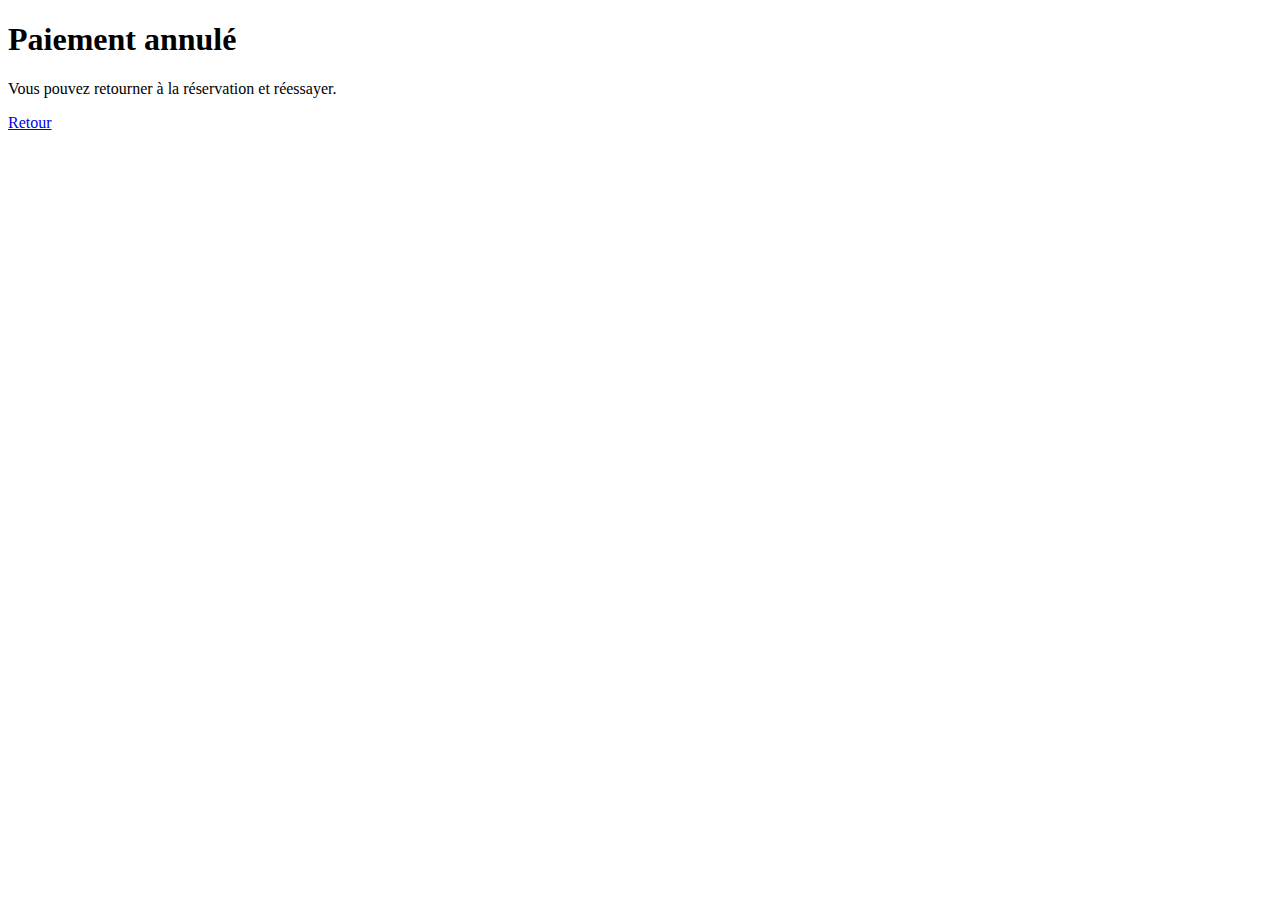
<file: cancel.html>
<!doctype html>
<html lang="fr">
<head><meta charset="utf-8"><meta name="viewport" content="width=device-width,initial-scale=1"><title>Paiement annulé</title></head>
<body>
  <h1>Paiement annulé</h1>
  <p>Vous pouvez retourner à la réservation et réessayer.</p>
  <a href="reservation.html">Retour</a>
</body>
</html>
</file>
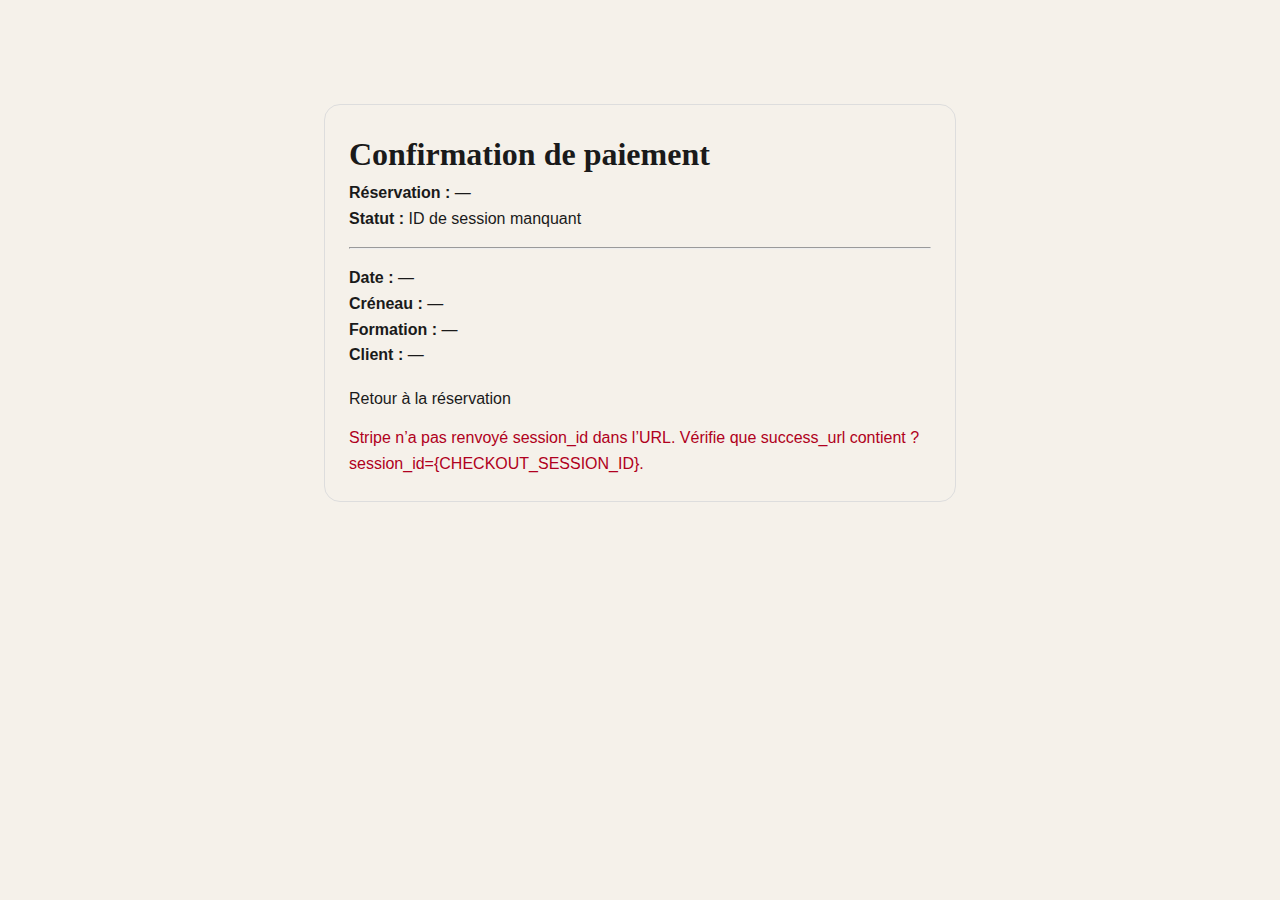
<file: confirmation.html>
<!DOCTYPE html>
<html lang="fr">
<head>
  <meta charset="UTF-8" />
  <meta name="viewport" content="width=device-width, initial-scale=1.0" />
  <title>Confirmation de paiement</title>
  <link rel="stylesheet" href="css/style.css" />
</head>
<body>

  <main style="max-width: 680px; margin: 80px auto; padding: 24px;">
    <div style="border:1px solid #ddd; border-radius:16px; padding:24px;">
      <h1>Confirmation de paiement</h1>

      <p><strong>Réservation :</strong> <span id="resId">—</span></p>
      <p><strong>Statut :</strong> <span id="resStatus">Chargement…</span></p>

      <hr style="margin:16px 0;" />

      <p><strong>Date :</strong> <span id="resDate">—</span></p>
      <p><strong>Créneau :</strong> <span id="resSlot">—</span></p>
      <p><strong>Formation :</strong> <span id="resFormation">—</span></p>
      <p><strong>Client :</strong> <span id="resCustomer">—</span></p>

      <p style="margin-top:18px;">
        <a href="reservation.html">Retour à la réservation</a>
      </p>

      <p id="debug" style="margin-top:14px; color:#b00020;"></p>
    </div>
  </main>

 <script type="module" src="js/confirmation.js"></script>

</body>
</html>
</file>
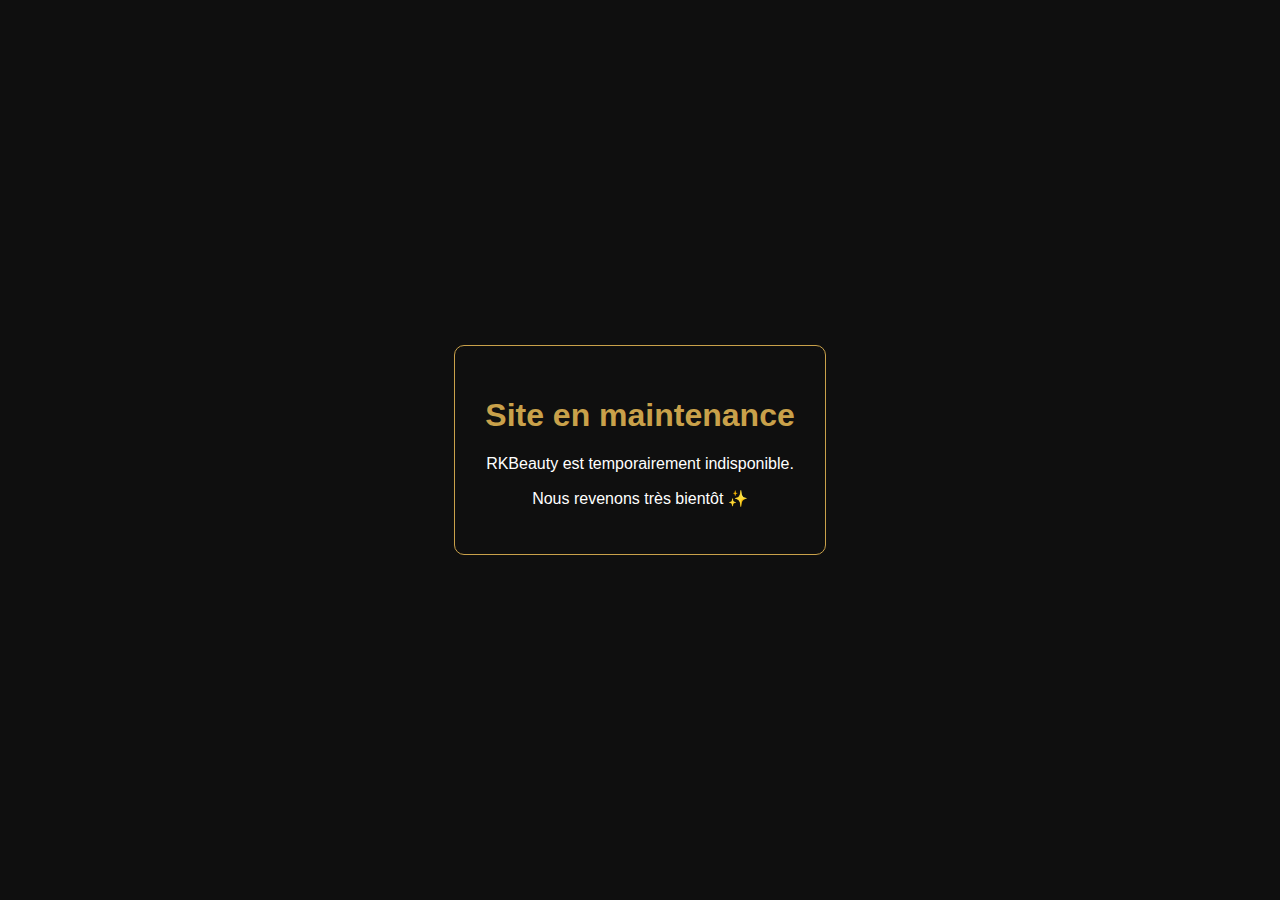
<file: maintenance.html>
<!DOCTYPE html>
<html lang="fr">
<head>
  <meta charset="UTF-8">
  <title>Site en maintenance</title>
  <meta name="viewport" content="width=device-width, initial-scale=1">
  <style>
    body {
      margin: 0;
      font-family: Arial, sans-serif;
      background: #0f0f0f;
      color: #fff;
      display: flex;
      align-items: center;
      justify-content: center;
      height: 100vh;
      text-align: center;
    }
    .box {
      max-width: 500px;
      padding: 30px;
      border: 1px solid #c9a14a;
      border-radius: 10px;
    }
    h1 { color: #c9a14a; }
  </style>
</head>
<body>
  <div class="box">
    <h1>Site en maintenance</h1>
    <p>RKBeauty est temporairement indisponible.</p>
    <p>Nous revenons très bientôt ✨</p>
  </div>
</body>
</html>
</file>
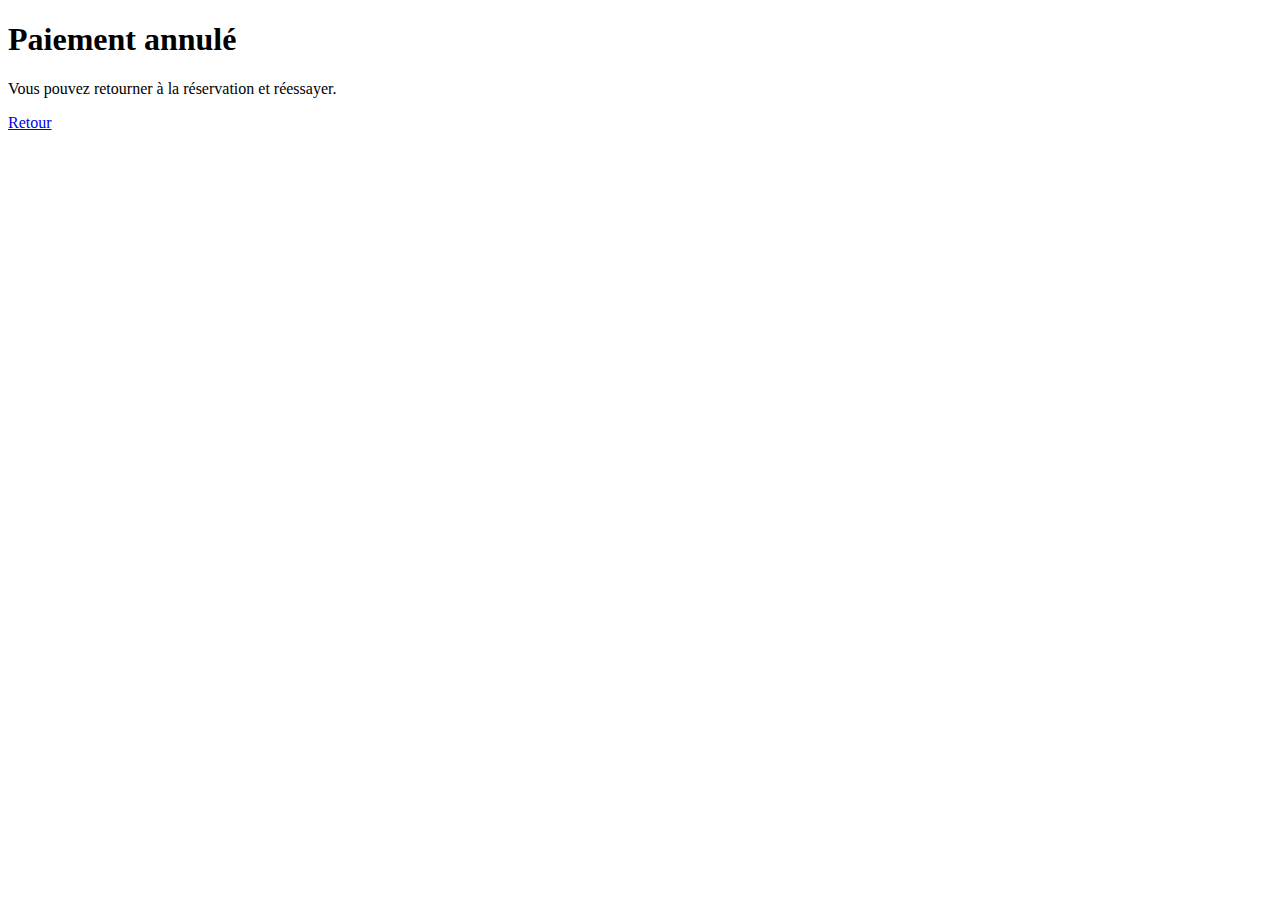
<file: paypal-cancel.html>
<!doctype html>
<html lang="fr">
<head><meta charset="utf-8"><meta name="viewport" content="width=device-width,initial-scale=1"><title>Paiement PayPal annulé</title></head>
<body>
  <h1>Paiement annulé</h1>
  <p>Vous pouvez retourner à la réservation et réessayer.</p>
  <a href="service.html">Retour</a>
</body>
</html>
</file>
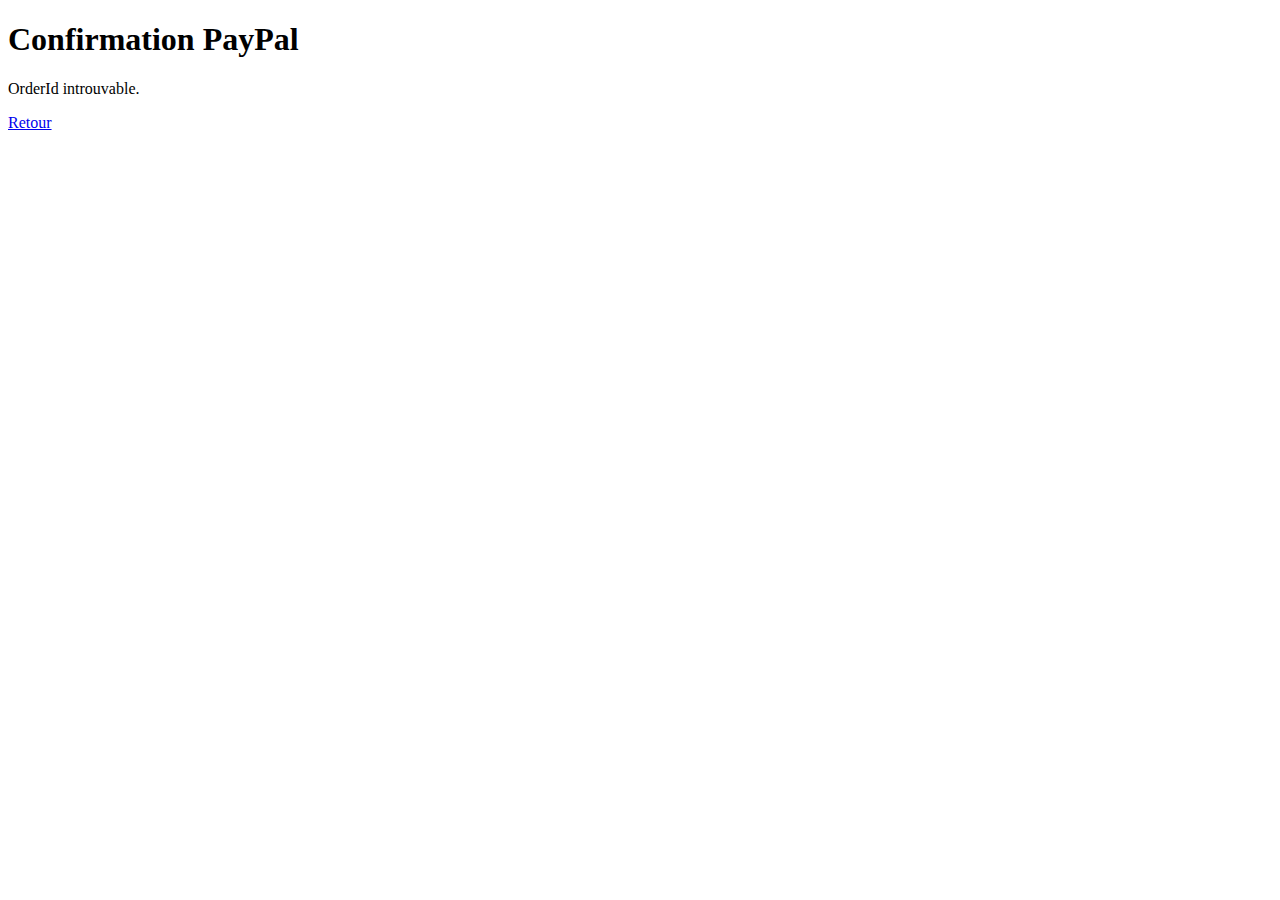
<file: paypal-success.html>
<!doctype html>
<html lang="fr">
<head><meta charset="utf-8"><meta name="viewport" content="width=device-width,initial-scale=1"><title>Paiement PayPal validé</title></head>
<body>
  <h1>Confirmation PayPal</h1>
  <div id="box">Vérification…</div>

  <script>
    const API_BASE = "http://localhost:3000";
    const orderId = new URLSearchParams(location.search).get("token"); // PayPal renvoie token=ORDER_ID

    async function run(){
      if(!orderId){ document.getElementById("box").textContent="OrderId introuvable."; return; }

      const r = await fetch(`${API_BASE}/paypal/capture-order`, {
        method:"POST",
        headers:{ "Content-Type":"application/json" },
        body: JSON.stringify({ orderId })
      });

      const data = await r.json().catch(()=> ({}));
      if(!r.ok){ document.getElementById("box").textContent = data.message || "Erreur capture"; return; }

      const ok = data.status === "COMPLETED";
      document.getElementById("box").innerHTML = ok
        ? `<h2>Paiement validé</h2><p>Statut: <strong>${data.status}</strong></p>`
        : `<h2>Paiement non confirmé</h2><p>Statut: <strong>${data.status}</strong></p>`;
    }
    run();
  </script>

  <p><a href="service.html">Retour</a></p>
</body>
</html>
</file>
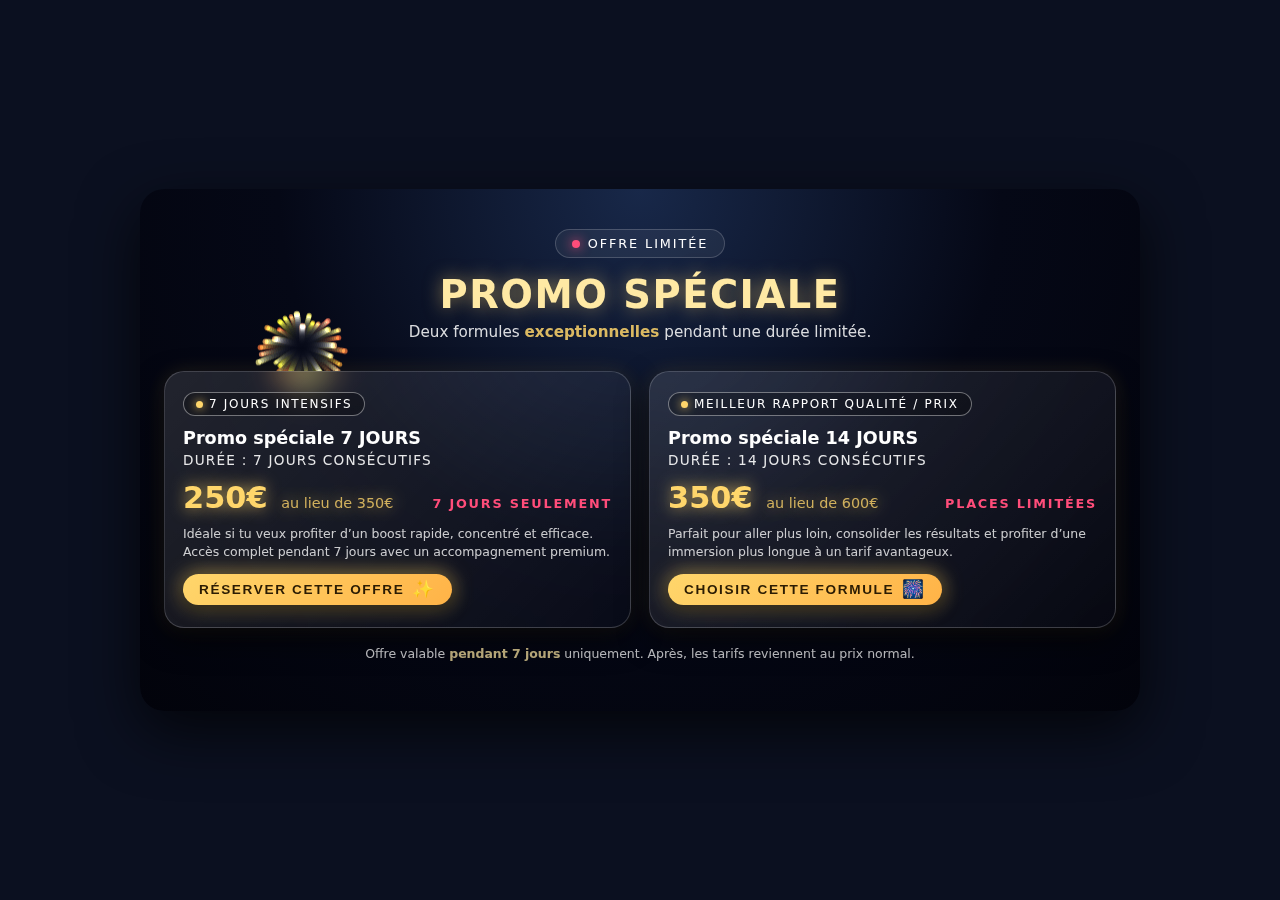
<file: promo.html>
<!DOCTYPE html>
<html lang="fr">
<head>
  <meta charset="UTF-8">
  <title>Promo spéciale</title>
  <meta name="viewport" content="width=device-width, initial-scale=1.0">

  <style>
    :root {
      --gold: #ffd66b;
      --gold-soft: #ffe9a4;
      --dark: #050816;
      --accent: #ff4d7a;
      --white: #ffffff;
    }

    * {
      box-sizing: border-box;
      margin: 0;
      padding: 0;
    }

    body {
      font-family: system-ui, -apple-system, BlinkMacSystemFont, "Segoe UI", sans-serif;
      background: #0b1020;
      color: var(--white);
      min-height: 100vh;
      display: flex;
      align-items: center;
      justify-content: center;
    }

    /* SECTION PROMO */
    .promo-section {
      position: relative;
      overflow: hidden;
      border-radius: 24px;
      padding: 40px 24px 50px;
      max-width: 1000px;
      width: 95%;
      background: radial-gradient(circle at top, #182849 0, #050816 50%, #02030b 100%);
      box-shadow: 0 20px 60px rgba(0, 0, 0, 0.7);
      isolation: isolate;
    }

    /* Canvas feu d'artifice en fond */
    .promo-fireworks-canvas {
      position: absolute;
      inset: 0;
      width: 100%;
      height: 100%;
      z-index: -1;
      pointer-events: none;
    }

    .promo-header {
      text-align: center;
      margin-bottom: 30px;
      position: relative;
    }

    .promo-tag {
      display: inline-flex;
      align-items: center;
      gap: 8px;
      font-size: 0.8rem;
      text-transform: uppercase;
      letter-spacing: 0.15em;
      background: rgba(255, 255, 255, 0.06);
      border-radius: 999px;
      padding: 6px 16px;
      border: 1px solid rgba(255, 255, 255, 0.18);
      margin-bottom: 14px;
      animation: tagGlow 1.8s ease-in-out infinite;
    }

    .promo-tag-dot {
      width: 8px;
      height: 8px;
      border-radius: 50%;
      background: var(--accent);
      box-shadow: 0 0 12px var(--accent);
    }

    @keyframes tagGlow {
      0%, 100% { box-shadow: 0 0 0 rgba(255, 77, 122, 0); }
      50%      { box-shadow: 0 0 16px rgba(255, 77, 122, 0.6); }
    }

    .promo-title {
      font-size: clamp(1.8rem, 3vw, 2.4rem);
      font-weight: 700;
      letter-spacing: 0.04em;
      margin-bottom: 6px;
      text-transform: uppercase;
      color: var(--gold-soft);
      text-shadow: 0 0 18px rgba(255, 214, 107, 0.5);
    }

    .promo-subtitle {
      font-size: 0.95rem;
      opacity: 0.85;
    }

    .promo-subtitle span {
      color: var(--gold);
      font-weight: 600;
    }

    .promo-offers {
      display: grid;
      gap: 18px;
      margin-top: 26px;
    }

    @media (min-width: 720px) {
      .promo-offers {
        grid-template-columns: repeat(2, minmax(0, 1fr));
      }
    }

    .promo-card {
      position: relative;
      border-radius: 20px;
      padding: 20px 18px 22px;
      background: linear-gradient(
        135deg,
        rgba(255, 255, 255, 0.12),
        rgba(255, 255, 255, 0.02)
      );
      border: 1px solid rgba(255, 255, 255, 0.18);
      backdrop-filter: blur(14px);
      box-shadow:
        0 12px 30px rgba(0, 0, 0, 0.65),
        0 0 20px rgba(255, 214, 107, 0.12);
      overflow: hidden;
      cursor: pointer;
      transition:
        transform 0.18s ease-out,
        box-shadow 0.18s ease-out,
        border-color 0.18s ease-out;
    }

    .promo-card::before {
      content: "";
      position: absolute;
      inset: -40%;
      background: radial-gradient(circle at top, rgba(255, 214, 107, 0.25), transparent 60%);
      opacity: 0;
      transition: opacity 0.2s ease-out;
      pointer-events: none;
    }

    .promo-card:hover {
      transform: translateY(-6px) scale(1.01);
      box-shadow:
        0 18px 45px rgba(0, 0, 0, 0.8),
        0 0 30px rgba(255, 214, 107, 0.3);
      border-color: rgba(255, 214, 107, 0.9);
    }

    .promo-card:hover::before {
      opacity: 1;
    }

    .promo-badge {
      display: inline-flex;
      align-items: center;
      gap: 6px;
      font-size: 0.75rem;
      text-transform: uppercase;
      letter-spacing: 0.14em;
      padding: 4px 12px;
      border-radius: 999px;
      border: 1px solid rgba(255, 255, 255, 0.4);
      background: rgba(0, 0, 0, 0.25);
      margin-bottom: 12px;
    }

    .promo-badge span {
      width: 7px;
      height: 7px;
      border-radius: 999px;
      background: var(--gold);
      box-shadow: 0 0 10px var(--gold);
    }

    .promo-name {
      font-size: 1.1rem;
      font-weight: 600;
      margin-bottom: 4px;
    }

    .promo-duration {
      font-size: 0.85rem;
      opacity: 0.9;
      text-transform: uppercase;
      letter-spacing: 0.09em;
      margin-bottom: 12px;
    }

    .promo-price-row {
      display: flex;
      align-items: baseline;
      justify-content: space-between;
      margin-bottom: 10px;
      gap: 4px;
    }

    .promo-price {
      font-size: 1.9rem;
      font-weight: 700;
      color: var(--gold);
      text-shadow: 0 0 16px rgba(255, 214, 107, 0.8);
      animation: pricePulse 1.6s ease-in-out infinite;
    }

    .promo-price small {
      font-size: 0.9rem;
      opacity: 0.8;
      font-weight: 500;
      margin-left: 3px;
    }

    @keyframes pricePulse {
      0%, 100% { transform: scale(1);   text-shadow: 0 0 8px rgba(255, 214, 107, 0.6); }
      50%       { transform: scale(1.04); text-shadow: 0 0 18px rgba(255, 214, 107, 1); }
    }

    .promo-limited {
      font-size: 0.8rem;
      text-transform: uppercase;
      letter-spacing: 0.14em;
      color: var(--accent);
      font-weight: 600;
      animation: limitedBlink 1.2s steps(2, jump-none) infinite;
    }

    @keyframes limitedBlink {
      0%, 49%  { opacity: 1; }
      50%, 100% { opacity: 0.25; }
    }

    .promo-details {
      font-size: 0.78rem;
      opacity: 0.78;
      margin-bottom: 14px;
      line-height: 1.4;
    }

    .promo-cta {
      display: inline-flex;
      align-items: center;
      justify-content: center;
      gap: 8px;
      padding: 8px 16px;
      border-radius: 999px;
      border: none;
      font-size: 0.85rem;
      font-weight: 600;
      text-transform: uppercase;
      letter-spacing: 0.12em;
      cursor: pointer;
      background: linear-gradient(135deg, var(--gold), #ffb347);
      color: #2b1c03;
      box-shadow:
        0 4px 16px rgba(0, 0, 0, 0.7),
        0 0 20px rgba(255, 214, 107, 0.7);
      transition:
        transform 0.15s ease-out,
        box-shadow 0.15s ease-out,
        filter 0.15s ease-out;
    }

    .promo-cta span {
      font-size: 1.1rem;
      line-height: 0;
    }

    .promo-cta:hover {
      transform: translateY(-2px);
      filter: brightness(1.04);
      box-shadow:
        0 10px 26px rgba(0, 0, 0, 0.8),
        0 0 28px rgba(255, 214, 107, 0.9);
    }

    .promo-cta:active {
      transform: translateY(1px) scale(0.98);
      box-shadow:
        0 4px 16px rgba(0, 0, 0, 0.9),
        0 0 18px rgba(255, 214, 107, 0.7);
    }

    .promo-footer-note {
      text-align: center;
      margin-top: 18px;
      font-size: 0.78rem;
      opacity: 0.7;
    }

    .promo-footer-note strong {
      color: var(--gold-soft);
    }

  </style>
</head>
<body>

<section class="promo-section" id="promo-speciale">
  <!-- Canvas feux d'artifice -->
  <canvas class="promo-fireworks-canvas" id="fireworksCanvas"></canvas>

  <div class="promo-header">
    <div class="promo-tag">
      <span class="promo-tag-dot"></span>
      Offre limitée
    </div>
    <h2 class="promo-title">PROMO SPÉCIALE</h2>
    <p class="promo-subtitle">
      Deux formules <span>exceptionnelles</span> pendant une durée limitée.
    </p>
  </div>

  <div class="promo-offers">
    <!-- Offre 7 jours -->
    <article class="promo-card" data-offer="7">
      <div class="promo-badge">
        <span></span> 7 jours intensifs
      </div>
      <h3 class="promo-name">Promo spéciale 7 JOURS</h3>
      <p class="promo-duration">Durée : 7 jours consécutifs</p>

      <div class="promo-price-row">
        <div class="promo-price">
          250€ <small>au lieu de 350€</small>
        </div>
        <div class="promo-limited">7 jours seulement</div>
      </div>

      <p class="promo-details">
        Idéale si tu veux profiter d’un boost rapide, concentré et efficace.
        Accès complet pendant 7 jours avec un accompagnement premium.
      </p>
      <button class="promo-cta" type="button" data-code="P7J-250">
        Réserver cette offre <span>✨</span>
      </button>
    </article>

    <!-- Offre 14 jours -->
    <article class="promo-card" data-offer="14">
      <div class="promo-badge">
        <span></span> Meilleur rapport qualité / prix
      </div>
      <h3 class="promo-name">Promo spéciale 14 JOURS</h3>
      <p class="promo-duration">Durée : 14 jours consécutifs</p>

      <div class="promo-price-row">
        <div class="promo-price">
          350€ <small>au lieu de 600€</small>
        </div>
        <div class="promo-limited">places limitées</div>
      </div>

      <p class="promo-details">
        Parfait pour aller plus loin, consolider les résultats et profiter
        d’une immersion plus longue à un tarif avantageux.
      </p>

      <button class="promo-cta" type="button" data-code="P2S-350">
        Choisir cette formule <span>🎆</span>
      </button>


    </article>
  </div>

  <p class="promo-footer-note">
    Offre valable <strong>pendant 7 jours</strong> uniquement.  
    Après, les tarifs reviennent au prix normal.
  </p>
</section>

<script>
  // ========= FEUX D'ARTIFICE SIMPLE EN CANVAS =========
  (function () {
    const canvas = document.getElementById("fireworksCanvas");
    const ctx = canvas.getContext("2d");

    let width, height, fireworks, particles;

    function resize() {
      const rect = canvas.parentElement.getBoundingClientRect();
      width = rect.width;
      height = rect.height;
      canvas.width = width * window.devicePixelRatio;
      canvas.height = height * window.devicePixelRatio;
      ctx.scale(window.devicePixelRatio, window.devicePixelRatio);
    }

    window.addEventListener("resize", resize);
    resize();

    fireworks = [];
    particles = [];

    function rand(min, max) {
      return Math.random() * (max - min) + min;
    }

    function createFirework(x, y) {
      const count = Math.floor(rand(25, 40));
      for (let i = 0; i < count; i++) {
        const angle = (Math.PI * 2 * i) / count;
        const speed = rand(1.4, 2.8);
        particles.push({
          x,
          y,
          vx: Math.cos(angle) * speed,
          vy: Math.sin(angle) * speed,
          alpha: 1,
          size: rand(2, 3.2),
          life: rand(40, 60),
          color: `hsl(${Math.floor(rand(10, 60))}, 100%, ${Math.floor(
            rand(60, 80)
          )}%)`,
        });
      }
    }

    function launchRandomFirework() {
      const x = rand(width * 0.1, width * 0.9);
      const y = rand(height * 0.15, height * 0.6);
      createFirework(x, y);
    }

    let lastTime = 0;
    let accumulator = 0;

    function loop(timestamp) {
      requestAnimationFrame(loop);

      const delta = timestamp - lastTime;
      lastTime = timestamp;
      accumulator += delta;

      // Effet de traînée
      ctx.globalCompositeOperation = "destination-out";
      ctx.fillStyle = "rgba(0, 0, 0, 0.25)";
      ctx.fillRect(0, 0, width, height);

      ctx.globalCompositeOperation = "lighter";

      if (accumulator > 450) {
        launchRandomFirework();
        accumulator = 0;
      }

      // Mise à jour des particules
      for (let i = particles.length - 1; i >= 0; i--) {
        const p = particles[i];

        p.x += p.vx;
        p.y += p.vy;
        p.vy += 0.03; // gravité
        p.life--;
        p.alpha -= 0.015;

        if (p.life <= 0 || p.alpha <= 0) {
          particles.splice(i, 1);
          continue;
        }

        ctx.globalAlpha = p.alpha;
        ctx.beginPath();
        ctx.arc(p.x, p.y, p.size, 0, Math.PI * 2);
        ctx.fillStyle = p.color;
        ctx.fill();
      }
      ctx.globalAlpha = 1;
    }

    requestAnimationFrame(loop);

    // Petit effet : feu d'artifice quand on clique sur une carte
    document.querySelectorAll(".promo-card").forEach((card) => {
      card.addEventListener("click", (e) => {
        const rect = canvas.getBoundingClientRect();
        const x = e.clientX - rect.left;
        const y = e.clientY - rect.top;
        createFirework(x, y);
      });
    });
  })();



  // ✅ Redirection vers reservation.html avec formation_code (nouveau système)
  document.querySelectorAll(".promo-cta").forEach((btn) => {
    btn.addEventListener("click", (e) => {
      e.stopPropagation(); // évite le click sur la card derrière

      const code = (btn.dataset.code || "").trim();
      if (!code) return;

      window.location.href =
        "reservation.html?formation_code=" + encodeURIComponent(code);
    });
  });
</script>



</body>
</html>
</file>
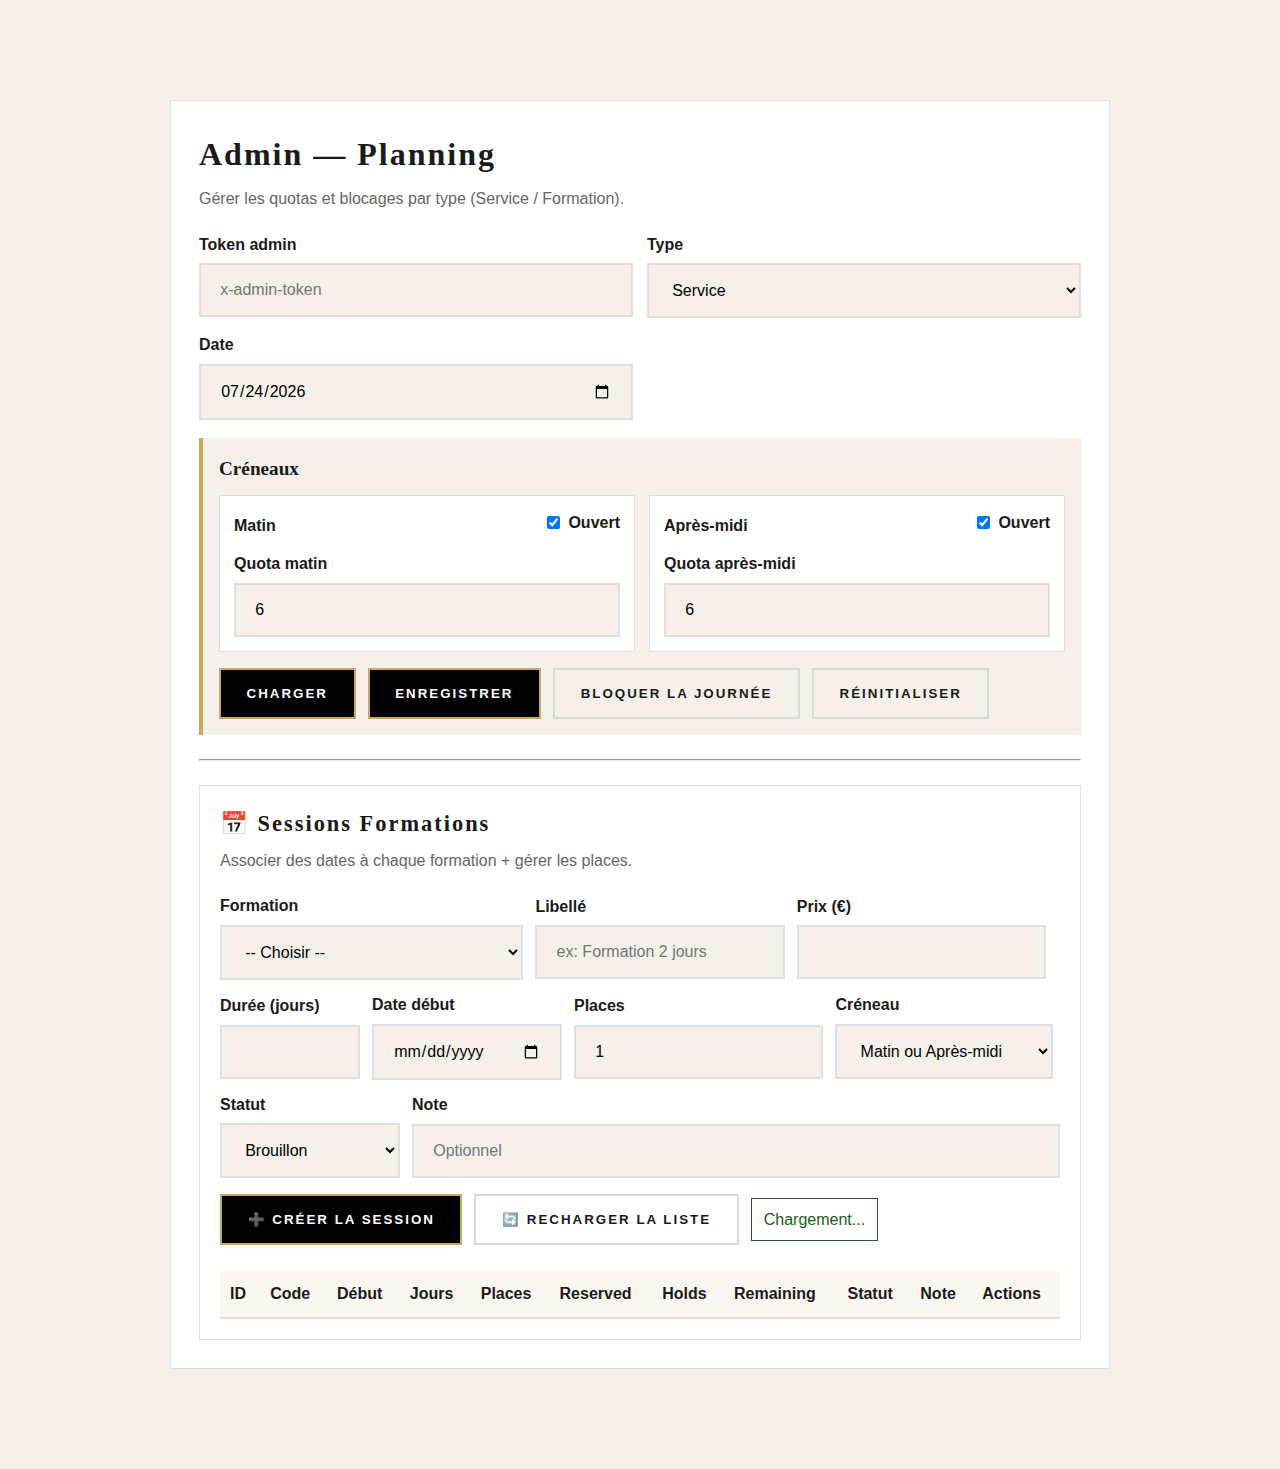
<file: rk-admin-2025.html>
<!DOCTYPE html>
<html lang="fr">
<head>
  <meta charset="UTF-8" />
  <meta name="viewport" content="width=device-width, initial-scale=1.0" />
  <meta name="robots" content="noindex, nofollow" />
  <title>RKbeauty — Admin</title>
  <link rel="stylesheet" href="css/style.css" />

  <style>
    .admin-wrap { max-width: 980px; margin: 100px auto; padding: 0 20px; }
    .admin-card { background: var(--white); border: 1px solid #e0e0e0; padding: 28px; }
    .admin-title { font-size: 2rem; letter-spacing: 2px; margin-bottom: 6px; }
    .admin-sub { color: var(--text-light); margin-bottom: 20px; }

    .grid { display: grid; grid-template-columns: 1fr 1fr; gap: 14px; }
    @media (max-width: 760px){ .grid{ grid-template-columns: 1fr; } }

    label { display:block; margin-bottom: 6px; font-weight: 600; }
    .form-control {
      width: 100%;
      padding: 1rem 1.2rem;
      border: 2px solid #e0e0e0;
      background: var(--cream);
      font-size: 1rem;
      font-family: 'Open Sans', sans-serif;
    }
    .form-control:focus { outline:none; border-color: var(--primary-gold); background:#fff; }

    .row { display:flex; gap: 12px; flex-wrap: wrap; align-items:center; margin-top: 16px; }

    .btn-admin {
      padding: 1rem 1.6rem;
      background: var(--black);
      color: var(--white);
      border: 2px solid var(--primary-gold);
      cursor: pointer;
      text-transform: uppercase;
      letter-spacing: 2px;
      font-weight: 600;
    }
    .btn-admin:hover { background: var(--primary-gold); color: var(--black); }

    .btn-ghost{
      padding: 1rem 1.6rem;
      background: transparent;
      color: var(--dark);
      border: 2px solid #d9d9d9;
      cursor: pointer;
      text-transform: uppercase;
      letter-spacing: 2px;
      font-weight: 600;
    }
    .btn-ghost:hover { border-color: var(--primary-gold); }

    .panel { margin-top: 18px; padding: 16px; background: var(--cream); border-left: 4px solid var(--primary-gold); }
    .panel h3 { margin-bottom: 10px; font-size: 1.2rem; }

    .slot-grid { display:grid; grid-template-columns: 1fr 1fr; gap: 14px; }
    @media (max-width: 760px){ .slot-grid{ grid-template-columns: 1fr; } }

    .slot-card { background:#fff; border: 1px solid #e0e0e0; padding: 14px; }
    .slot-row { display:flex; justify-content: space-between; align-items:center; gap: 12px; flex-wrap: wrap; }

    .badge { display:none; padding: 8px 12px; border: 1px solid rgba(201,169,97,.55); }
    .ok { display:inline-block; color:#1b5e20; border-color:#1b5e20; }
    .err { display:inline-block; color:#b00020; border-color:#b00020; }

    /* Table */
    .table { width:100%; border-collapse: collapse; margin-top: 10px; }
    .table th { background: #faf7f0; border-bottom: 2px solid #e0e0e0; padding: 10px; text-align:left; }
    .table td { border-bottom: 1px solid #eee; padding: 10px; vertical-align: top; }
    .table input, .table select { width:100%; padding: 10px; }
  </style>
</head>

<body>
  <main class="admin-wrap">
    <div class="admin-card">
      <h1 class="admin-title">Admin — Planning</h1>
      <p class="admin-sub">Gérer les quotas et blocages par type (Service / Formation).</p>

      <!-- HEADER INPUTS -->
      <div class="grid">
        <div>
          <label for="adminToken">Token admin</label>
          <input id="adminToken" class="form-control" type="password" placeholder="x-admin-token" />
        </div>

        <div>
          <label for="type">Type</label>
          <select id="type" class="form-control">
            <option value="service">Service</option>
            <option value="formation">Formation</option>
          </select>
        </div>

        <div>
          <label for="date">Date</label>
          <input id="date" class="form-control" type="date" />
        </div>
      </div>

      <!-- PLANNING PANEL -->
      <div class="panel">
        <h3>Créneaux</h3>

        <div class="slot-grid">
          <div class="slot-card">
            <div class="slot-row">
              <strong>Matin</strong>
              <label style="display:flex; gap:8px; align-items:center; font-weight:600;">
                <input id="morningOpen" type="checkbox" />
                Ouvert
              </label>
            </div>
            <div style="margin-top:10px;">
              <label for="morningQuota">Quota matin</label>
              <input id="morningQuota" class="form-control" type="number" min="0" step="1" value="6" />
            </div>
          </div>

          <div class="slot-card">
            <div class="slot-row">
              <strong>Après-midi</strong>
              <label style="display:flex; gap:8px; align-items:center; font-weight:600;">
                <input id="afternoonOpen" type="checkbox" />
                Ouvert
              </label>
            </div>
            <div style="margin-top:10px;">
              <label for="afternoonQuota">Quota après-midi</label>
              <input id="afternoonQuota" class="form-control" type="number" min="0" step="1" value="6" />
            </div>
          </div>
        </div>

        <div class="row">
          <button class="btn-admin" id="loadBtn" type="button">Charger</button>
          <button class="btn-admin" id="saveBtn" type="button">Enregistrer</button>
          <button class="btn-ghost" id="blockDayBtn" type="button">Bloquer la journée</button>
          <button class="btn-ghost" id="resetBtn" type="button">Réinitialiser</button>
          <span id="status" class="badge"></span>
        </div>
      </div>

      <hr style="margin:24px 0;">

      <!-- SESSIONS FORMATIONS -->
      <section class="admin-card" style="padding: 20px;">
        <h2 class="admin-title" style="font-size:1.4rem; margin-bottom:6px;">📅 Sessions Formations</h2>
        <p class="admin-sub">Associer des dates à chaque formation + gérer les places.</p>

        <div class="row" style="gap:12px;">
          <div style="min-width:220px;">
            <label>Formation</label>
            <select id="fsFormationCode" class="form-control">
              <option value="">-- Choisir --</option>
              <option value="F2J-150">F2J-150 (2 jours - 150€)</option>
              <option value="F2J-100">F2J-100 (2 jours - 100€)</option>
              <option value="F4J-200">F4J-200 (4 jours - 200€)</option>
              <option value="F4J-250">F4J-250 (4 jours - 250€)</option>
              <option value="F7J-300">F7J-300 (7 jours - 300€)</option>
              <option value="F7J-350">F7J-350 (7 jours - 350€)</option>
              <option value="F2S-600">F2S-600 (14 jours - 600€)</option>
              <option value="F2S-650">F2S-650 (14 jours - 650€)</option>
              <option value="F4S-1300">F4S-1300 (28 jours - 1300€)</option>
              <option value="P7J-250">P7J-250 (Promo 7 jours - 250€)</option>
              <option value="P2S-350">P2S-350 (Promo 14 jours - 350€)</option>
              <option value="I7J-650">I7J-650 (Intensif 7 jours - 650€)</option>
              <option value="I14J-900">I14J-900 (Intensif 14 jours - 900€)</option>

            </select>
          </div>

          <div style="min-width:220px;">
            <label>Libellé</label>
            <input id="fsLabel" class="form-control" type="text" placeholder="ex: Formation 2 jours" />
          </div>

          <div style="min-width:140px;">
            <label>Prix (€)</label>
            <input id="fsPrice" class="form-control" type="number" min="0" step="1" />
          </div>

          <div style="min-width:140px;">
            <label>Durée (jours)</label>
            <input id="fsDays" class="form-control" type="number" min="1" max="60" />
          </div>

          <div style="min-width:190px;">
            <label>Date début</label>
            <input id="fsStartDate" class="form-control" type="date" />
          </div>

          <div style="min-width:160px;">
            <label>Places</label>
            <input id="fsCapacity" class="form-control" type="number" min="1" step="1" value="1" />
          </div>

          <div style="min-width:180px;">
            <label>Créneau</label>
            <select id="fsSlotPolicy" class="form-control">
              <option value="both">Matin ou Après-midi</option>
              <option value="morning">Matin seulement</option>
              <option value="afternoon">Après-midi seulement</option>
            </select>
          </div>

          <div style="min-width:180px;">
            <label>Statut</label>
            <select id="fsStatus" class="form-control">
              <option value="draft">Brouillon</option>
              <option value="published">Publié</option>
              <option value="closed">Fermé</option>
            </select>
          </div>

          <div style="min-width:260px; flex:1;">
            <label>Note</label>
            <input id="fsNote" class="form-control" type="text" placeholder="Optionnel" />
          </div>
        </div>

        <div class="row">
          <button id="fsCreateBtn" class="btn-admin" type="button">➕ Créer la session</button>
          <button id="fsReloadBtn" class="btn-ghost" type="button">🔄 Recharger la liste</button>
          <span id="fsStatusMsg" class="badge"></span>
        </div>

        <div style="margin-top:16px; overflow:auto;">
          <table class="table">
            <thead>
              <tr>
                <th>ID</th>
                <th>Code</th>
                <th>Début</th>
                <th>Jours</th>
                <th>Places</th>
                <th>Reserved</th>
                <th>Holds</th>
                <th>Remaining</th>
                <th>Statut</th>
                <th>Note</th>
                <th>Actions</th>
              </tr>
            </thead>
            <tbody id="fsTableBody"></tbody>
          </table>
        </div>
      </section>
    </div>
  </main>

  <!-- JS -->
  <script type="module" src="js/admin-planning.js"></script>
  <script type="module" src="js/admin-sessions.js"></script>
</body>
</html>
</file>
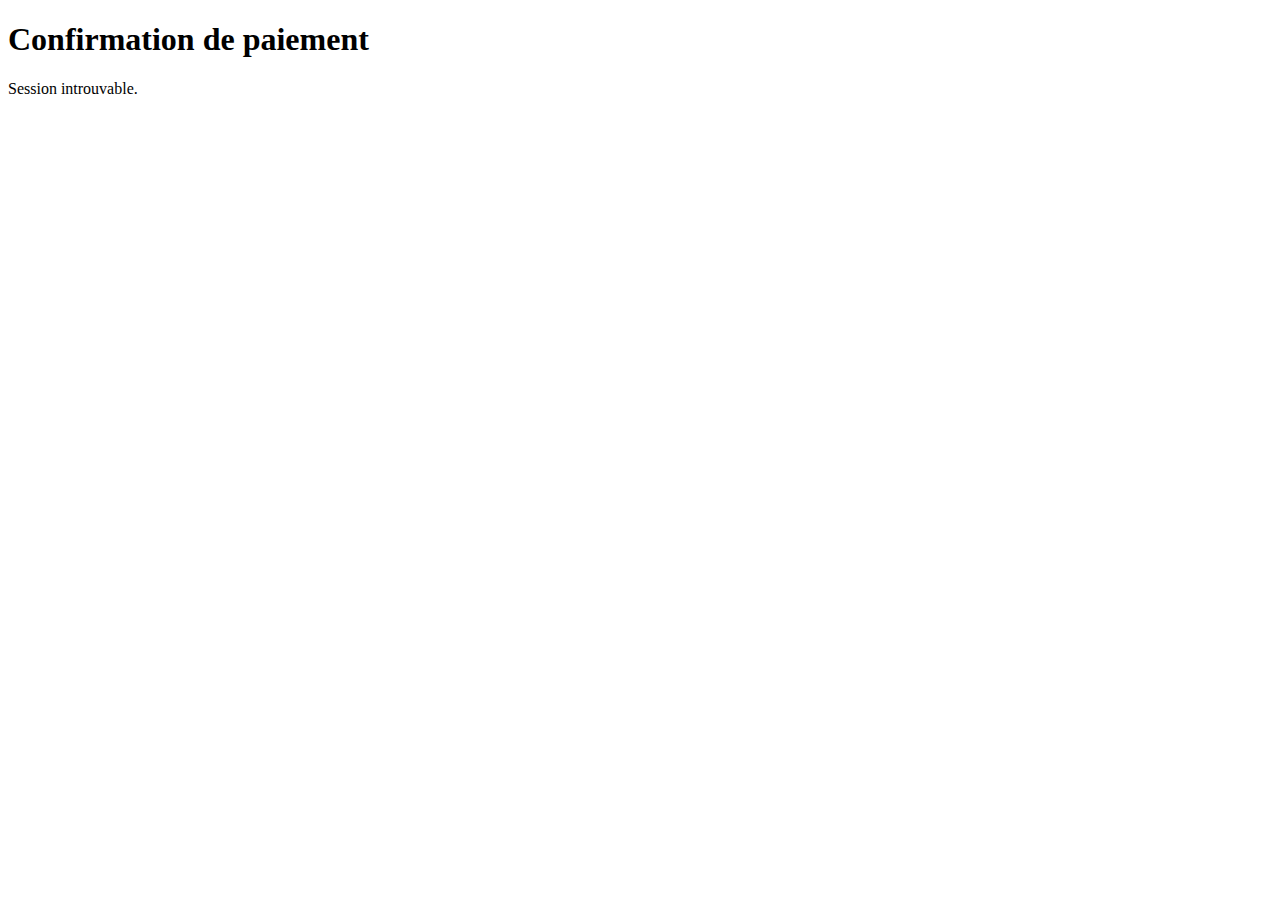
<file: success.html>
<!doctype html>
<html lang="fr">
<head>
  <meta charset="utf-8">
  <meta name="viewport" content="width=device-width,initial-scale=1">
  <title>Paiement validé</title>
</head>
<body>
  <h1>Confirmation de paiement</h1>
  <div id="box">Vérification…</div>

  <script>
    const API_BASE = "https://rkbeauty-api.onrender.com";
    const sessionId = new URLSearchParams(location.search).get("session_id");

    async function run(){
      const box = document.getElementById("box");

      if(!sessionId){
        box.textContent = "Session introuvable.";
        return;
      }

      try{
        const r = await fetch(`${API_BASE}/payments/session/${encodeURIComponent(sessionId)}`);
        const s = await r.json().catch(() => ({}));

        if(!r.ok){
          box.textContent = s.message || "Erreur lors de la vérification du paiement.";
          return;
        }

        const ok = s.payment_status === "paid";

        box.innerHTML = ok
          ? `<h2>Paiement validé</h2>
             <p>Statut Stripe: <strong>${s.payment_status}</strong></p>
             <p>Session status: <strong>${s.status || ""}</strong></p>
             <p>Montant: <strong>${((s.amount_total||0)/100).toFixed(2)} ${(s.currency||"").toUpperCase()}</strong></p>
             <p>Email: <strong>${s.customer_details?.email || ""}</strong></p>
             <p>Référence: <strong>${s.id}</strong></p>
             <p>Merci. Votre paiement a bien été enregistré.</p>`
          : `<h2>Paiement non confirmé</h2>
             <p>Statut Stripe: <strong>${s.payment_status}</strong></p>
             <p>Session status: <strong>${s.status || ""}</strong></p>`;
      } catch(e){
        box.textContent = "Impossible de contacter le serveur. Veuillez réessayer dans quelques instants.";

      }
    }

    run();
  </script>
</body>
</html>
</file>
<file: css/style.css>
/* ========================================
   Variables CSS - Luxury Design
   ======================================== */
:root {
  --primary-gold: #c9a961;
  --secondary-gold: #d4af37;
  --cream: #f5f1ea;
  --dark: #1a1a1a;
  --black: #000000;
  --white: #ffffff;
  --text-light: #666666;
  --gradient-overlay: linear-gradient(180deg, transparent 0%, transparent 30%, rgba(245, 241, 234, 0.3) 55%, rgba(245, 241, 234, 0.85) 85%, #f5f1ea 100%);
}

/* ========================================
   Reset & Base
   ======================================== */
* {
  margin: 0;
  padding: 0;
  box-sizing: border-box;
}

html {
  scroll-behavior: smooth;
}

body {
  font-family: 'Open Sans', -apple-system, BlinkMacSystemFont, sans-serif;
  color: var(--dark);
  line-height: 1.6;
  overflow-x: hidden;
  background: var(--cream);
}

h1, h2, h3, h4 {
  font-family: 'Playfair Display', serif;
  font-weight: 600;
}

img {
  max-width: 100%;
  display: block;
}

a {
  text-decoration: none;
  color: inherit;
  transition: all 0.4s ease;
}

.container {
  max-width: 1400px;
  margin: 0 auto;
  padding: 0 20px;
}

/* ========================================
   Header - Minimalist & Elegant
   ======================================== */
.site-header {
  background: var(--black);
  padding: 1rem 0;
  position: sticky;
  top: 0;
  z-index: 1000;
  border-bottom: 1px solid var(--primary-gold);
}

.header-flex {
  display: flex;
  justify-content: space-between;
  align-items: center;
}

.logo {
  display: flex;
  align-items: center;
  gap: 15px;
}

.logo img {
  width: 45px;
  height: 45px;
  border-radius: 50%;
  border: 2px solid var(--primary-gold);
}

.logo h1 {
  font-size: 1.8rem;
  color: var(--white);
  letter-spacing: 3px;
  text-transform: uppercase;
  font-weight: 400;
}

.logo h1 span {
  color: var(--primary-gold);
  font-weight: 300;
  font-style: italic;
  text-transform: lowercase;
}

.nav-links {
  display: flex;
  list-style: none;
  gap: 3rem;
}

.nav-links a {
  font-size: 0.95rem;
  font-weight: 400;
  color: var(--white);
  text-transform: uppercase;
  letter-spacing: 2px;
  position: relative;
}

.nav-links a::after {
  content: '';
  position: absolute;
  bottom: -5px;
  left: 0;
  width: 0;
  height: 1px;
  background: var(--primary-gold);
  transition: width 0.3s ease;
}

.nav-links a:hover::after {
  width: 100%;
}

.burger {
  display: none;
  flex-direction: column;
  cursor: pointer;
  gap: 5px;
}

.burger div {
  width: 25px;
  height: 2px;
  background: var(--primary-gold);
  transition: all 0.3s ease;
}

/* ========================================
   Hero Section - Artistic Fade Effect
   ======================================== */
.hero {
  position: relative;
  min-height: 100vh;
  display: flex;
  align-items: flex-end;
  justify-content: center;
  background: var(--cream);
  overflow: hidden;
  text-align: center;
  padding-bottom: 4rem;
}

.hero::before {
  content: '';
  position: absolute;
  top: 0;
  left: 0;
  right: 0;
  bottom: 0;
  background: var(--gradient-overlay);
  z-index: 2;
  pointer-events: none;
}

.hero-image {
  position: absolute;
  top: 0;
  left: 0;
  right: 0;
  bottom: 0;
  z-index: 1;
}

.hero-image img {
  width: 100%;
  height: 100%;
  object-fit: cover;
  object-position: top center;
  opacity: 1;
}

.hero-text {
  position: relative;
  z-index: 3;
  padding: 4rem 2rem;
  max-width: 900px;
  margin: 0 auto;
}

.hero-text h2 {
  font-size: 5rem;
  color: var(--dark);
  margin-bottom: 0.5rem;
  line-height: 1.1;
  font-weight: 400;
  letter-spacing: 5px;
  text-transform: uppercase;
}

.hero-text h2 .gold {
  color: var(--primary-gold);
  font-weight: 300;
}

.hero-text .subtitle {
  font-size: 1.5rem;
  color: var(--text-light);
  margin-bottom: 3rem;
  font-weight: 300;
  letter-spacing: 2px;
  text-transform: lowercase;
  font-family: 'Playfair Display', serif;
  font-style: italic;
}

.hero-icon {
  width: 80px;
  height: 80px;
  border-radius: 50%;
  background: var(--black);
  color: var(--primary-gold);
  display: flex;
  align-items: center;
  justify-content: center;
  margin: 0 auto 2rem;
  font-size: 2rem;
  border: 2px solid var(--primary-gold);
  animation: pulse 2s ease-in-out infinite;
}

@keyframes pulse {
  0%, 100% { transform: scale(1); }
  50% { transform: scale(1.05); }
}

.hero-text p {
  font-size: 1.1rem;
  color: var(--dark);
  line-height: 1.8;
  max-width: 600px;
  margin: 0 auto 3rem;
}

.btn {
  display: inline-block;
  padding: 18px 50px;
  background: var(--black);
  color: var(--white);
  border: 2px solid var(--primary-gold);
  font-weight: 500;
  font-size: 0.95rem;
  text-transform: uppercase;
  letter-spacing: 3px;
  transition: all 0.4s ease;
  position: relative;
  overflow: hidden;
}

.btn::before {
  content: '';
  position: absolute;
  top: 0;
  left: -100%;
  width: 100%;
  height: 100%;
  background: var(--primary-gold);
  transition: left 0.4s ease;
  z-index: -1;
}

.btn:hover::before {
  left: 0;
}

.btn:hover {
  color: var(--black);
  border-color: var(--primary-gold);
}

/* ========================================
   Repeating Brand Banner
   ======================================== */
.brand-banner {
  background: var(--black);
  padding: 1.5rem 0;
  overflow: hidden;
  border-top: 1px solid var(--primary-gold);
  border-bottom: 1px solid var(--primary-gold);
}

.brand-scroll {
  display: flex;
  animation: scroll 30s linear infinite;
  white-space: nowrap;
}

.brand-scroll span {
  color: var(--primary-gold);
  font-size: 1rem;
  text-transform: uppercase;
  letter-spacing: 5px;
  padding: 0 3rem;
  font-weight: 300;
}

@keyframes scroll {
  0% { transform: translateX(0); }
  100% { transform: translateX(-50%); }
}

/* ========================================
   Prestations Section - Cards Style
   ======================================== */
.ft {
  padding: 8rem 0;
  background: var(--cream);
  text-align: center;
}

.ft h2 {
  font-size: 3.5rem;
  color: var(--dark);
  margin-bottom: 1rem;
  font-weight: 400;
  letter-spacing: 3px;
  text-transform: uppercase;
}

.ft .section-subtitle {
  font-size: 1.2rem;
  color: var(--text-light);
  margin-bottom: 5rem;
  font-style: italic;
  font-family: 'Playfair Display', serif;
}

.fts2 {
  display: grid;
  grid-template-columns: repeat(auto-fit, minmax(350px, 1fr));
  gap: 3rem;
  max-width: 1200px;
  margin: 0 auto 4rem;
}

.bf {
  background: var(--white);
  border-radius: 0;
  overflow: hidden;
  transition: all 0.4s ease;
  border: 1px solid #e0e0e0;
  position: relative;
}

.bf::after {
  content: '';
  position: absolute;
  bottom: 0;
  left: 0;
  right: 0;
  height: 3px;
  background: var(--primary-gold);
  transform: scaleX(0);
  transition: transform 0.4s ease;
}

.bf:hover::after {
  transform: scaleX(1);
}

.bf:hover {
  transform: translateY(-10px);
  box-shadow: 0 20px 60px rgba(0, 0, 0, 0.15);
}

.bf-image {
  position: relative;
  height: 400px;
  overflow: hidden;
}

.bf-image::after {
  content: '';
  position: absolute;
  bottom: 0;
  left: 0;
  right: 0;
  height: 40%;
  background: linear-gradient(to top, rgba(0, 0, 0, 0.4), transparent);
}

.bf-image img {
  width: 100%;
  height: 100%;
  object-fit: cover;
  transition: transform 0.6s ease;
}

.bf:hover .bf-image img {
  transform: scale(1.1);
}

.tbf {
  padding: 2.5rem 2rem;
  text-align: center;
}

.tbf h3 {
  font-size: 1.8rem;
  color: var(--dark);
  margin-bottom: 1rem;
  font-weight: 400;
  letter-spacing: 2px;
}

.price {
  font-size: 2.5rem;
  color: var(--primary-gold);
  font-weight: 300;
  margin-bottom: 1rem;
  font-family: 'Playfair Display', serif;
}

.description {
  font-size: 0.95rem;
  color: var(--text-light);
  line-height: 1.6;
}

.call-button {
  margin-top: 3rem;
}

/* ========================================
   Élèves Gallery - Artistic Fade
   ======================================== */
.eleve {
  padding: 8rem 0;
  background: var(--black);
  position: relative;
}

.eleve h2 {
  font-size: 3.5rem;
  color: var(--white);
  margin-bottom: 1rem;
  text-align: center;
  font-weight: 400;
  letter-spacing: 3px;
  text-transform: uppercase;
}

.eleve .section-subtitle {
  font-size: 1.2rem;
  color: var(--primary-gold);
  margin-bottom: 5rem;
  text-align: center;
  font-style: italic;
  font-family: 'Playfair Display', serif;
}

.pose {
  display: grid;
  grid-template-columns: repeat(auto-fit, minmax(280px, 1fr));
  gap: 2rem;
  max-width: 1200px;
  margin: 0 auto;
}

.elle {
  position: relative;
  height: 450px;
  overflow: hidden;
}

.elle::after {
  content: '';
  position: absolute;
  bottom: 0;
  left: 0;
  right: 0;
  height: 60%;
  background: linear-gradient(to top, var(--black) 0%, transparent 100%);
  opacity: 0.8;
  pointer-events: none;
}

.elle img {
  width: 100%;
  height: 100%;
  object-fit: cover;
  transition: transform 0.6s ease;
}

.elle:hover img {
  transform: scale(1.15);
}

.elle-overlay {
  position: absolute;
  bottom: 0;
  left: 0;
  right: 0;
  padding: 2rem;
  z-index: 2;
}

.elle-overlay p {
  color: var(--white);
  font-size: 1.1rem;
  font-weight: 300;
  letter-spacing: 2px;
  text-transform: uppercase;
}

/* ========================================
   À Propos - Split Layout
   ======================================== */
.apropos {
  padding: 0;
  background: var(--cream);
}

.apropos-container {
  display: grid;
  grid-template-columns: 1fr 1fr;
  min-height: 100vh;
}

.propos-img {
  position: relative;
  overflow: hidden;
}

.propos-img::after {
  content: '';
  position: absolute;
  top: 0;
  right: 0;
  bottom: 0;
  width: 30%;
  background: linear-gradient(to right, transparent, var(--cream));
}

.propos-img img {
  width: 100%;
  height: 100%;
  object-fit: cover;
}

.propos-texte {
  padding: 6rem 4rem;
  display: flex;
  flex-direction: column;
  justify-content: center;
  background: var(--cream);
}

.propos-texte h2 {
  font-size: 3.5rem;
  color: var(--dark);
  margin-bottom: 2rem;
  font-weight: 400;
  letter-spacing: 3px;
  line-height: 1.2;
}

.propos-texte h2 .gold {
  color: var(--primary-gold);
}

.propos-content p {
  font-size: 1.05rem;
  line-height: 2;
  color: var(--text-light);
  margin-bottom: 1.5rem;
}

.propos-content strong {
  color: var(--dark);
  font-weight: 600;
}

.propos-content em {
  color: var(--primary-gold);
  font-style: italic;
}

.propos-stats {
  display: grid;
  grid-template-columns: repeat(3, 1fr);
  gap: 2rem;
  margin: 3rem 0;
  padding: 3rem 0;
  border-top: 1px solid var(--primary-gold);
  border-bottom: 1px solid var(--primary-gold);
}

.stat-item {
  text-align: center;
}

.stat-number {
  display: block;
  font-size: 3rem;
  font-weight: 300;
  color: var(--primary-gold);
  font-family: 'Playfair Display', serif;
  margin-bottom: 0.5rem;
}

.stat-label {
  display: block;
  font-size: 0.85rem;
  color: var(--text-light);
  text-transform: uppercase;
  letter-spacing: 2px;
}

/* ========================================
   Testimonials - Elegant Cards
   ======================================== */
.testimonials {
  padding: 8rem 0;
  background: var(--white);
}

.testimonials h2 {
  font-size: 3.5rem;
  color: var(--dark);
  margin-bottom: 5rem;
  text-align: center;
  font-weight: 400;
  letter-spacing: 3px;
  text-transform: uppercase;
}

.testimonials-grid {
  display: grid;
  grid-template-columns: repeat(auto-fit, minmax(320px, 1fr));
  gap: 3rem;
  max-width: 1200px;
  margin: 0 auto;
}

.testimonial-card {
  background: var(--cream);
  padding: 3rem;
  border-left: 3px solid var(--primary-gold);
  transition: all 0.4s ease;
}

.testimonial-card:hover {
  background: var(--white);
  transform: translateX(10px);
}

.stars {
  color: var(--primary-gold);
  font-size: 1.2rem;
  margin-bottom: 1.5rem;
}

.testimonial-text {
  font-size: 1rem;
  line-height: 1.9;
  color: var(--text-light);
  margin-bottom: 1.5rem;
  font-style: italic;
}

.testimonial-author {
  font-weight: 600;
  color: var(--dark);
  text-align: right;
  font-size: 0.9rem;
  text-transform: uppercase;
  letter-spacing: 1px;
}

/* ========================================
   CTA Section - Bold & Dark
   ======================================== */
.cta {
  padding: 8rem 0;
  background: var(--black);
  text-align: center;
  border-top: 1px solid var(--primary-gold);
  border-bottom: 1px solid var(--primary-gold);
}

.cta-content h2 {
  font-size: 3.5rem;
  color: var(--white);
  margin-bottom: 1.5rem;
  font-weight: 400;
  letter-spacing: 3px;
}

.cta-content h2 .gold {
  color: var(--primary-gold);
}

.cta-content p {
  font-size: 1.3rem;
  color: var(--primary-gold);
  margin-bottom: 3rem;
  font-style: italic;
  font-family: 'Playfair Display', serif;
}

.cta-buttons {
  display: flex;
  gap: 2rem;
  justify-content: center;
  flex-wrap: wrap;
}

.btn-primary {
  background: var(--primary-gold);
  color: var(--black);
  border-color: var(--primary-gold);
}

.btn-primary::before {
  background: var(--white);
}

.btn-secondary {
  background: transparent;
  color: var(--white);
  border-color: var(--white);
}

.btn-secondary::before {
  background: var(--primary-gold);
}

/* ========================================
   Footer - Minimalist
   ======================================== */
.site-footer {
  background: var(--black);
  color: var(--white);
  padding: 5rem 0 2rem;
}

.footer-content {
  display: grid;
  grid-template-columns: 2fr 1fr 1fr 1fr;
  gap: 4rem;
  margin-bottom: 3rem;
  padding-bottom: 3rem;
  border-bottom: 1px solid rgba(201, 169, 97, 0.3);
}

.footer-section h3 {
  font-size: 1.8rem;
  margin-bottom: 1rem;
  font-weight: 400;
  letter-spacing: 3px;
}

.footer-section h3 span {
  color: var(--primary-gold);
  font-style: italic;
}

.footer-section h4 {
  font-size: 0.9rem;
  margin-bottom: 1.5rem;
  color: var(--primary-gold);
  text-transform: uppercase;
  letter-spacing: 2px;
  font-weight: 400;
}

.footer-section p {
  font-size: 0.95rem;
  line-height: 1.8;
  opacity: 0.8;
  font-weight: 300;
}

.footer-section ul {
  list-style: none;
}

.footer-section ul li {
  margin-bottom: 0.8rem;
}

.footer-section a {
  color: var(--white);
  opacity: 0.7;
  transition: all 0.3s ease;
  font-weight: 300;
}

.footer-section a:hover {
  opacity: 1;
  color: var(--primary-gold);
  padding-left: 5px;
}

.social-links {
  display: flex;
  gap: 1.5rem;
}

.social-links a {
  font-size: 1.3rem;
  transition: transform 0.3s ease;
}

.social-links a:hover {
  transform: scale(1.2);
}

.footer-bottom {
  text-align: center;
}

.footer-bottom p {
  margin: 0.5rem 0;
  font-size: 0.85rem;
  opacity: 0.6;
  font-weight: 300;
}

.footer-credit {
  font-style: italic;
  color: var(--primary-gold);
}

/* ========================================
   Scroll to Top Button
   ======================================== */
.scroll-top {
  position: fixed;
  bottom: 30px;
  right: 30px;
  width: 50px;
  height: 50px;
  background: var(--black);
  color: var(--primary-gold);
  border: 2px solid var(--primary-gold);
  font-size: 1.5rem;
  cursor: pointer;
  opacity: 0;
  visibility: hidden;
  transition: all 0.3s ease;
  z-index: 999;
}

.scroll-top.visible {
  opacity: 1;
  visibility: visible;
}

.scroll-top:hover {
  background: var(--primary-gold);
  color: var(--black);
}

/* ========================================
   Animations
   ======================================== */
.fade-in {
  opacity: 0;
  animation: fadeIn 1.2s ease forwards;
}

@keyframes fadeIn {
  to { opacity: 1; }
}

/* ========================================
   Responsive Design
   ======================================== */
@media (max-width: 968px) {
  .nav-links {
    position: fixed;
    right: -100%;
    top: 70px;
    flex-direction: column;
    background: var(--black);
    width: 100%;
    text-align: center;
    transition: 0.3s;
    padding: 3rem 0;
    gap: 2rem;
  }

  .nav-links.active {
    right: 0;
  }

  .burger {
    display: flex;
  }

  .hero-text h2 {
    font-size: 3rem;
  }

  .hero-text .subtitle {
    font-size: 1.2rem;
  }

  .ft h2, .eleve h2, .testimonials h2, .cta-content h2 {
    font-size: 2.5rem;
  }

  .apropos-container {
    grid-template-columns: 1fr;
  }

  .propos-img {
    height: 500px;
  }

  .propos-texte {
    padding: 4rem 2rem;
  }

  .propos-texte h2 {
    font-size: 2.5rem;
  }

  .propos-stats {
    grid-template-columns: 1fr;
  }

  .footer-content {
    grid-template-columns: 1fr;
    gap: 3rem;
    text-align: center;
  }

  .social-links {
    justify-content: center;
  }

  .testimonials-grid {
    grid-template-columns: 1fr;
  }

  .fts2, .pose {
    grid-template-columns: 1fr;
  }
}

@media (max-width: 480px) {
  .logo h1 {
    font-size: 1.3rem;
  }

  .logo img {
    width: 35px;
    height: 35px;
  }

  .hero-text h2 {
    font-size: 2.2rem;
    letter-spacing: 2px;
  }

  .hero-text .subtitle {
    font-size: 1rem;
  }

  .hero-icon {
    width: 60px;
    height: 60px;
    font-size: 1.5rem;
  }

  .ft h2, .eleve h2, .testimonials h2 {
    font-size: 2rem;
  }

  .cta-content h2 {
    font-size: 2rem;
  }

  .propos-texte h2 {
    font-size: 2rem;
  }

  .btn {
    padding: 15px 35px;
    font-size: 0.85rem;
  }

  .stat-number {
    font-size: 2.5rem;
  }

  .testimonial-card {
    padding: 2rem;
  }
}
</file>
